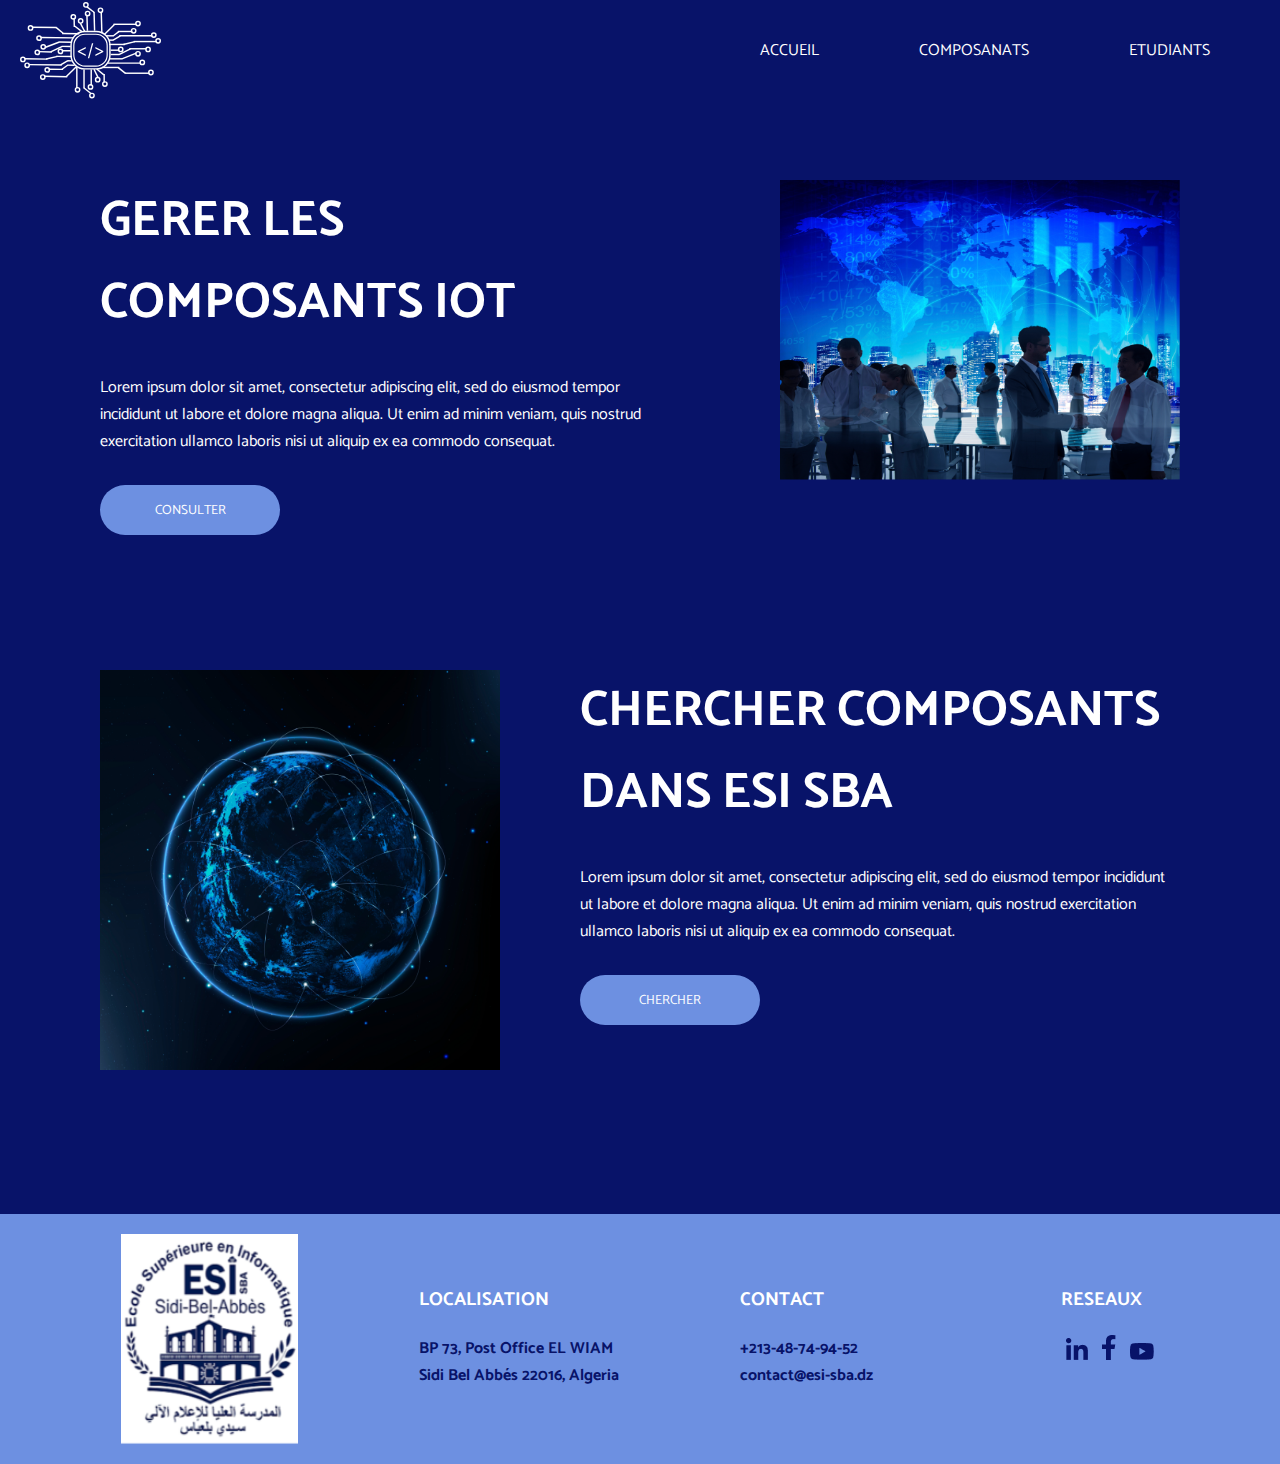
<file: front/home page/index.html>
<!DOCTYPE html>
<html lang="en">
<head>
    <meta charset="UTF-8">
    <meta http-equiv="X-UA-Compatible" content="IE=edge">
    <meta name="viewport" content="width=device-width, initial-scale=1.0">
    <link rel="stylesheet" href="./style.css">
    <title>Accueil</title>
</head>
<body>
    <nav class="navbar-container">
        <img src="../../images/logo.svg" alt="logo">
        <ul>
            <li><a href="#">ACCUEIL</a></li>
            <li><a href="../Composants/board.html">COMPOSANATS</a></li>
            <li><a href="../Etudiants/list.html">ETUDIANTS</a></li>
        </ul>
    </nav>

    <div class="hero-container">
        <div>
            <h1>GERER LES COMPOSANTS IOT</h1>
            <p>Lorem ipsum dolor sit amet, consectetur adipiscing elit, sed do eiusmod tempor incididunt ut labore et dolore magna aliqua. Ut enim ad minim veniam, quis nostrud exercitation ullamco laboris nisi ut aliquip ex ea commodo consequat.</p>
            <button>CONSULTER</button>
        </div>
        <div>
            <img src="../../images/hero-pic.png" alt="hero-pic">
        </div>
    </div>
    <br><br><br><br><br>

    <div class="search-container">
        <div>
            <img src="../../images/earth-pic.png" alt="hero-pic">
        </div>
        <div>
            <h1>CHERCHER COMPOSANTS DANS ESI SBA</h1>
            <p>Lorem ipsum dolor sit amet, consectetur adipiscing elit, sed do eiusmod tempor incididunt ut labore et dolore magna aliqua. Ut enim ad minim veniam, quis nostrud exercitation ullamco laboris nisi ut aliquip ex ea commodo consequat.</p>
            <button>CHERCHER</button>
        </div>     
    </div>
    <br><br><br><br><br>

    <div class="footer">
        <img src="../../images/esi-logo.png" alt="esi-logo">
        <div>
            <h3>LOCALISATION</h3>
            <p>BP 73, Post Office EL WIAM Sidi Bel Abbés 22016, Algeria</p>
        </div>
        <div>
            <h3>CONTACT</h3>
            <p>+213-48-74-94-52</p>
            <p>contact@esi-sba.dz</p>
        </div>
        <div class="icons">
            <h3>RESEAUX</h3>
            <img src="../../images/linkedin.png" alt="linkedin">            
            <img src="../../images/facebook.png" alt="facebook">
            <img src="../../images/youtube.png" alt="youtube">
        </div>
    </div>
</body>
</html>
</file>
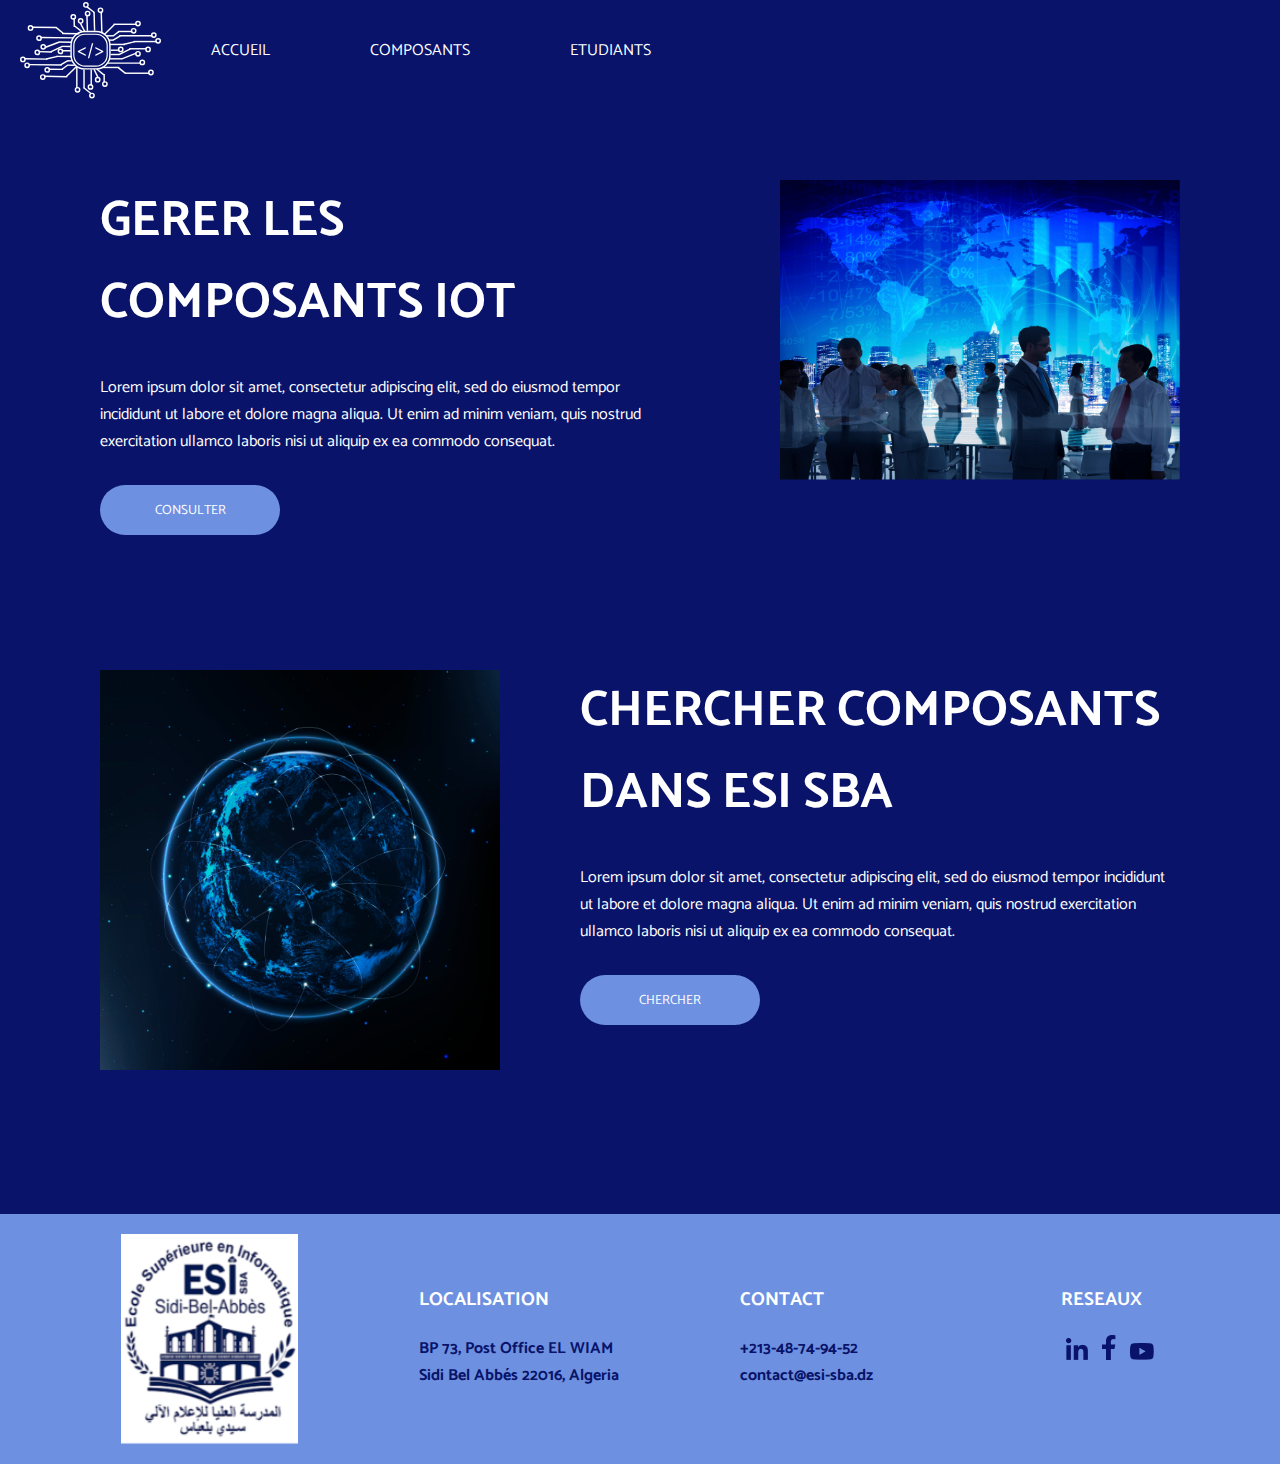
<file: front/homePage/index.html>
<!DOCTYPE html>
<html lang="en">
  <head>
    <meta charset="UTF-8" />
    <meta http-equiv="X-UA-Compatible" content="IE=edge" />
    <meta name="viewport" content="width=device-width, initial-scale=1.0" />
    <link rel="stylesheet" href="./style.css" />
    <title>Accueil</title>
  </head>
  <body>
    <nav class="navbar-container">
      <img src="../../images/logo.svg" alt="logo" />
      <ul>
        <li><a href="#">ACCUEIL</a></li>
        <li><a href="../Composants/board.html">COMPOSANTS</a></li>
        <li><a href="../Etudiants/list.html">ETUDIANTS</a></li>
      </ul>
    </nav>

    <div class="hero-container">
      <div>
        <h1>GERER LES COMPOSANTS IOT</h1>
        <p>
          Lorem ipsum dolor sit amet, consectetur adipiscing elit, sed do
          eiusmod tempor incididunt ut labore et dolore magna aliqua. Ut enim ad
          minim veniam, quis nostrud exercitation ullamco laboris nisi ut
          aliquip ex ea commodo consequat.
        </p>
        <button>CONSULTER</button>
      </div>
      <div>
        <img src="../../images/hero-pic.png" alt="hero-pic" />
      </div>
    </div>
    <br /><br /><br /><br /><br />

    <div class="search-container">
      <div>
        <img src="../../images/earth-pic.png" alt="hero-pic" />
      </div>
      <div>
        <h1>CHERCHER COMPOSANTS DANS ESI SBA</h1>
        <p>
          Lorem ipsum dolor sit amet, consectetur adipiscing elit, sed do
          eiusmod tempor incididunt ut labore et dolore magna aliqua. Ut enim ad
          minim veniam, quis nostrud exercitation ullamco laboris nisi ut
          aliquip ex ea commodo consequat.
        </p>
        <button>CHERCHER</button>
      </div>
    </div>
    <br /><br /><br /><br /><br />

    <div class="footer">
      <img src="../../images/esi-logo.png" alt="esi-logo" />
      <div>
        <h3>LOCALISATION</h3>
        <p>BP 73, Post Office EL WIAM Sidi Bel Abbés 22016, Algeria</p>
      </div>
      <div>
        <h3>CONTACT</h3>
        <p>+213-48-74-94-52</p>
        <p>contact@esi-sba.dz</p>
      </div>
      <div class="icons">
        <h3>RESEAUX</h3>
        <img src="../../images/linkedin.png" alt="linkedin" />
        <img src="../../images/facebook.png" alt="facebook" />
        <img src="../../images/youtube.png" alt="youtube" />
      </div>
    </div>
  </body>
</html>
</file>
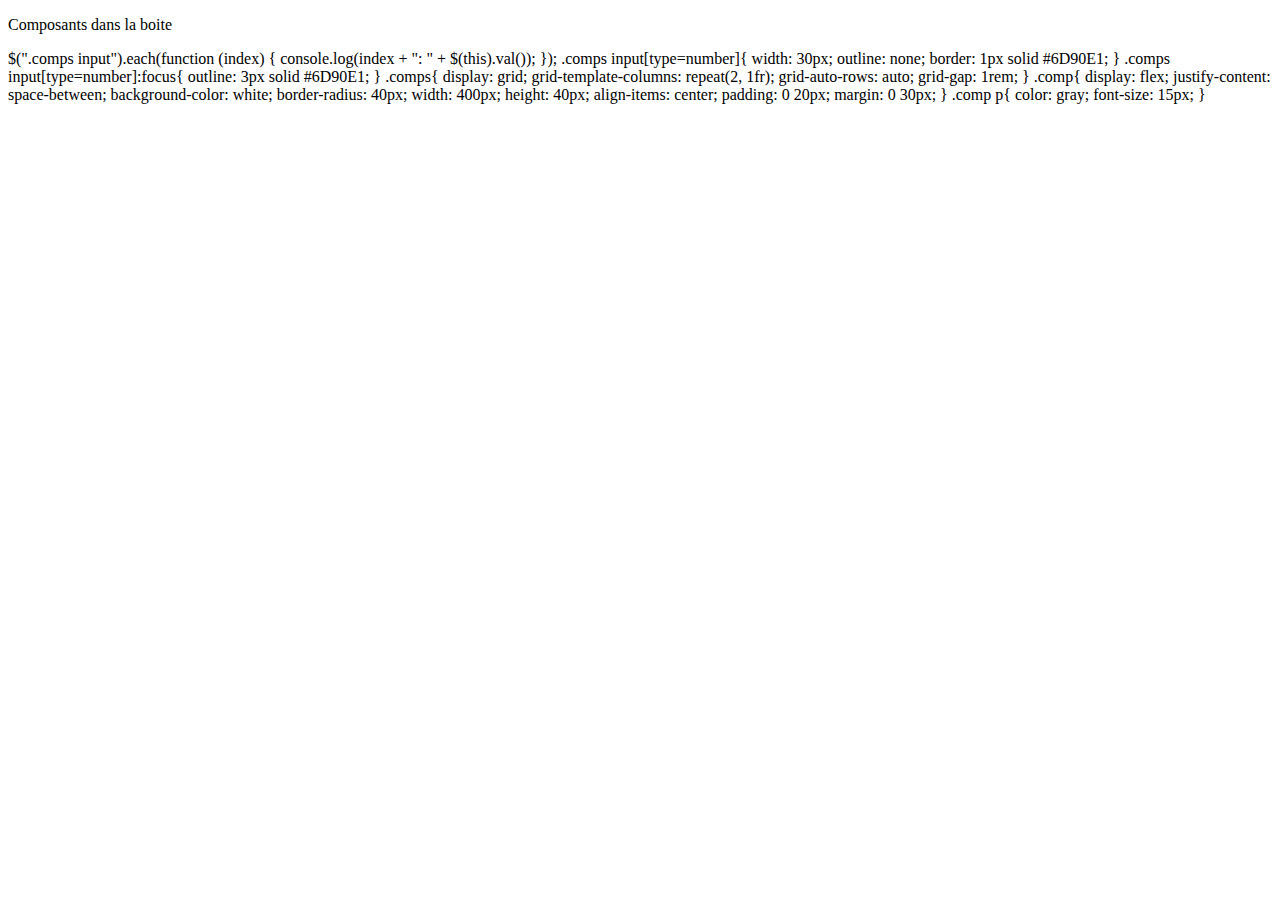
<file: front/Etudiants/addBoite.html>
<!DOCTYPE html>
<html lang="en">
  <head>
    <meta charset="UTF-8" />
    <meta http-equiv="X-UA-Compatible" content="IE=edge" />
    <meta name="viewport" content="width=device-width, initial-scale=1.0" />
    <title>Ajouter boite</title>
  </head>
  <body>
    <p>Composants dans la boite</p>
    <div class="comps"></div>
  </body>
</html>

$(".comps input").each(function (index) { console.log(index + ": " +
$(this).val()); }); .comps input[type=number]{ width: 30px; outline: none;
border: 1px solid #6D90E1; } .comps input[type=number]:focus{ outline: 3px solid
#6D90E1; } .comps{ display: grid; grid-template-columns: repeat(2, 1fr);
grid-auto-rows: auto; grid-gap: 1rem; } .comp{ display: flex; justify-content:
space-between; background-color: white; border-radius: 40px; width: 400px;
height: 40px; align-items: center; padding: 0 20px; margin: 0 30px; } .comp p{
color: gray; font-size: 15px; }
</file>
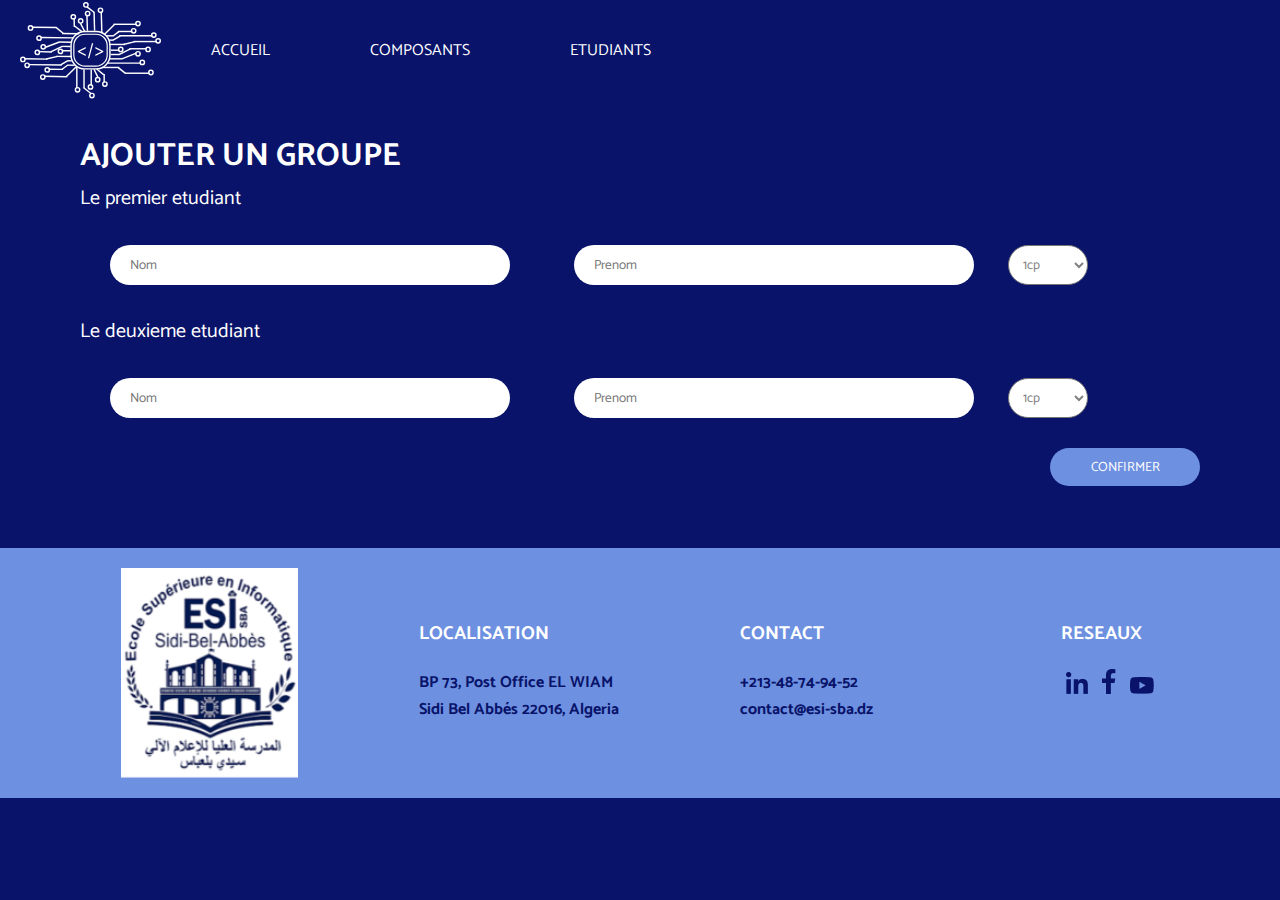
<file: front/Etudiants/addG.html>
<!DOCTYPE html>
<html lang="en">
  <head>
    <meta charset="UTF-8" />
    <meta http-equiv="X-UA-Compatible" content="IE=edge" />
    <meta name="viewport" content="width=device-width, initial-scale=1.0" />
    <script src="https://ajax.googleapis.com/ajax/libs/jquery/3.6.1/jquery.min.js"></script>
    <link rel="stylesheet" href="./addG.css" />
    <title>Ajouter groupe</title>
  </head>
  <body>
    <nav class="navbar-container">
      <img src="../../images/logo.svg" alt="logo" />
      <ul>
        <li><a href="../homepage/index.html">ACCUEIL</a></li>
        <li><a href="../Composants/board.html">COMPOSANTS</a></li>
        <li><a href="../Etudiants/list.html">ETUDIANTS</a></li>
      </ul>
    </nav>
    <div class="container">
      <h1>AJOUTER UN GROUPE</h1>
      <div class="form-message"></div>
      <form id="myForm" method="post">
        <label>Le premier etudiant</label> <br />
        <input type="text" placeholder="Nom" name="nom1" id="nom1" />
        <input type="text" placeholder="Prenom" name="prenom1" id="prenom1" />
        <select id="annee1" name="annee1">
          <option value="1cp">1cp</option>
          <option value="2cp">2cp</option>
          <option value="1cs">1cs</option>
          <option value="2cs">2cs</option>
          <option value="3cs">3cs</option>
        </select>
        <br />
        <label>Le deuxieme etudiant</label> <br />
        <input type="text" placeholder="Nom" name="nom2" id="nom2" />
        <input type="text" placeholder="Prenom" name="prenom2" id="prenom2" />
        <select id="annee2" name="annee2">
          <option value="1cp">1cp</option>
          <option value="2cp">2cp</option>
          <option value="1cs">1cs</option>
          <option value="2cs">2cs</option>
          <option value="3cs">3cs</option>
        </select>
        <button id="confirmer" type="submit">CONFIRMER</button>
      </form>
    </div>
    <div class="footer">
      <img src="../../images/esi-logo.png" alt="esi-logo" />
      <div>
        <h3>LOCALISATION</h3>
        <p>BP 73, Post Office EL WIAM Sidi Bel Abbés 22016, Algeria</p>
      </div>
      <div>
        <h3>CONTACT</h3>
        <p>+213-48-74-94-52</p>
        <p>contact@esi-sba.dz</p>
      </div>
      <div class="icons">
        <h3>RESEAUX</h3>
        <img src="../../images/linkedin.png" alt="linkedin" />
        <img src="../../images/facebook.png" alt="facebook" />
        <img src="../../images/youtube.png" alt="youtube" />
      </div>
    </div>
    <script type="text/javascript">
      $(document).ready(function () {
        $("#myForm").on("submit", function (e) {
          e.preventDefault();

          $.ajax({
            type: "POST",
            url: "../../back/Etudiants/ajoutGroupe.php",
            data: new FormData(this),
            dataType: "json",
            contentType: false,
            cache: false,
            processData: false,

            success: function (response) {
              $(".form-message").css("display", "block");
              if (response.status == 1) {
                $("#myForm")[0].reset(); //reset the form
                $(".form-message").html("<p>" + response.message + "</p>");
              } else {
                $(".form-message").css("display", "block");
                $(".form-message").html("<p>" + response.message + "</p>");
              }
            },
          });
        });
      });
    </script>
  </body>
</html>
</file>
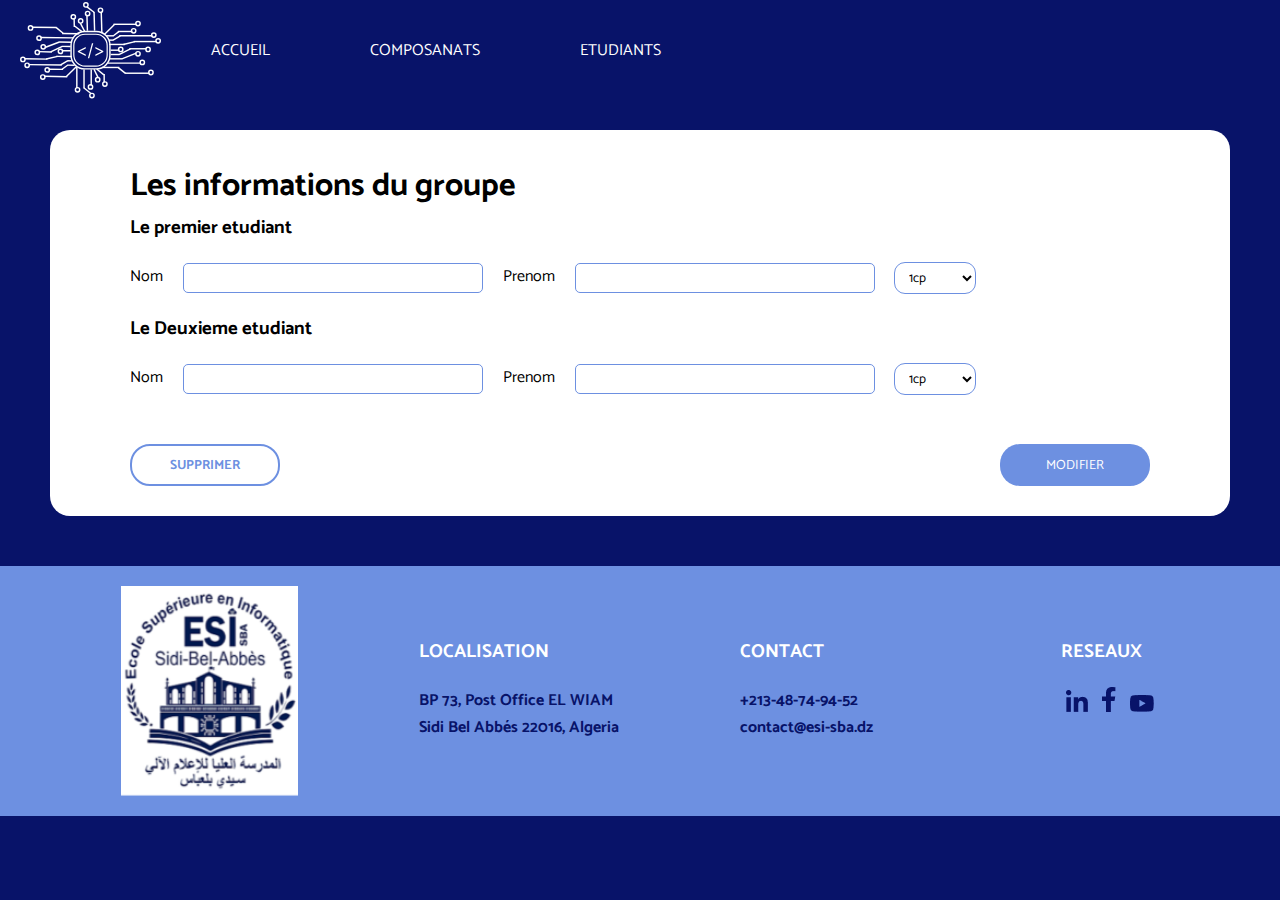
<file: front/Etudiants/detailG.html>
<!DOCTYPE html>
<html lang="en">
  <head>
    <meta charset="UTF-8" />
    <meta http-equiv="X-UA-Compatible" content="IE=edge" />
    <meta name="viewport" content="width=device-width, initial-scale=1.0" />
    <link rel="stylesheet" href="./detailG.css" />
    <title>Groupe</title>
  </head>
  <body>
    <nav class="navbar-container">
      <img src="../../images/logo.svg" alt="logo" />
      <ul>
        <li><a href="../homepage/index.html">ACCUEIL</a></li>
        <li><a href="../Composants/board.html">COMPOSANATS</a></li>
        <li><a href="../Etudiants/list.html">ETUDIANTS</a></li>
      </ul>
    </nav>
    <div class="container">
      <h1>Les informations du groupe</h1>
      <h3>Le premier etudiant</h3>
      <div class="etud">
        <p>Nom</p>
        <input type="text" />
        <p>Prenom</p>
        <input type="text" />
        <select id="annee1" name="annee1">
          <option value="1cp">1cp</option>
          <option value="2cp">2cp</option>
          <option value="1cs">1cs</option>
          <option value="2cs">2cs</option>
          <option value="3cs">3cs</option>
        </select>
      </div>
      <h3>Le Deuxieme etudiant</h3>
      <div class="etud">
        <p>Nom</p>
        <input type="text" />
        <p>Prenom</p>
        <input type="text" />
        <select id="annee2" name="annee2">
          <option value="1cp">1cp</option>
          <option value="2cp">2cp</option>
          <option value="1cs">1cs</option>
          <option value="2cs">2cs</option>
          <option value="3cs">3cs</option>
        </select>
      </div>
      <div class="btns">
        <button id="supprimer">SUPPRIMER</button>
        <button id="modifier">MODIFIER</button>
      </div>
    </div>
    <div class="footer">
      <img src="../../images/esi-logo.png" alt="esi-logo" />
      <div>
        <h3>LOCALISATION</h3>
        <p>BP 73, Post Office EL WIAM Sidi Bel Abbés 22016, Algeria</p>
      </div>
      <div>
        <h3>CONTACT</h3>
        <p>+213-48-74-94-52</p>
        <p>contact@esi-sba.dz</p>
      </div>
      <div class="icons">
        <h3>RESEAUX</h3>
        <img src="../../images/linkedin.png" alt="linkedin" />
        <img src="../../images/facebook.png" alt="facebook" />
        <img src="../../images/youtube.png" alt="youtube" />
      </div>
    </div>
  </body>
</html>
</file>
<file: front/home page/style.css>
@import url('https://fonts.googleapis.com/css2?family=Catamaran&display=swap');

*{
    padding: 0;
    margin: 0;
    box-sizing: border-box;
    font-family: 'Catamaran', sans-serif;
}

body{
    background-color: #081369;
}

.navbar-container{
    width: 100%;
    height: 100px;
    display: flex;
    align-items: center;
    justify-content: space-between;
    padding: 20px;
    color: white;
    text-transform: uppercase;
    margin-bottom: 80px;
}

.navbar-container img{
    cursor: pointer;
}

.navbar-container ul{
    display: flex;
    list-style-type: none;
}

.navbar-container ul li{
  padding: 0 50px;
}

.navbar-container ul li a{
    text-decoration: none;
    color: white;
}

.stroke{
    border-radius: 40px;
    border: 2px solid #FFFFFF;
    padding: 20px;
    width: 180px;
    height: 50px;
    cursor: pointer;
    display: flex;
    align-items: center;
    justify-content: center;
}

.stroke a{
    text-decoration: none;
    color: white;
}

.hero-container{
    display: flex;
    justify-content: space-between;
    padding: 0 100px;
}

.hero-container h1{
    color: white;
    font-size: 50px;
    width: 500px;
}

.hero-container p{
    color: white;
    width: 560px;
    margin: 30px 0;
}

.hero-container button{
    background-color: #6D90E1;
    border-radius: 40px;
    color: white;
    width: 180px;
    height: 50px;
    border: none;
    cursor: pointer;
}

.hero-container img{
    height: 300px;
    width: 400px;
}

.search-container{
    display: flex;
    justify-content: space-between;
    padding: 0 100px;
}

.search-container h1{
    color: white;
    font-size: 50px;
    width: 600px;
}

.search-container p{
    color: white;
    width: 600px;
    margin: 30px 0;
}

.search-container button{
    background-color: #6D90E1;
    border-radius: 40px;
    color: white;
    width: 180px;
    height: 50px;
    border: none;
    cursor: pointer;
}

.search-container img{
    height: 400px;
    width: 400px;
    margin-right: 80px;
}

.footer{
    display: flex;
    justify-content: space-evenly;
    background-color: #6D90E1;
    padding: 20px 0;
    height: 250px;
}

.footer div{
    margin-top: 50px;
}

.footer h3{
    color: white;
    margin-bottom: 20px;
}

.footer p{
    color: #081369;
    font-weight: bold;
    width: 200px;
}

.footer .icons img{
    padding: 0 5px;
    cursor: pointer;
}
</file>
<file: front/homePage/style.css>
@import url('https://fonts.googleapis.com/css2?family=Catamaran&display=swap');

*{
    padding: 0;
    margin: 0;
    box-sizing: border-box;
    font-family: 'Catamaran', sans-serif;
}

body{
    background-color: #081369;
}

.navbar-container{
    width: 100%;
    height: 100px;
    display: flex;
    align-items: center;
    padding: 20px;
    color: white;
    text-transform: uppercase;
    margin-bottom: 80px;
}

.navbar-container img{
    cursor: pointer;
}

.navbar-container ul{
    display: flex;
    list-style-type: none;
}

.navbar-container ul li{
  padding: 0 50px;
}

.navbar-container ul li a{
    text-decoration: none;
    color: white;
}

.hero-container{
    display: flex;
    justify-content: space-between;
    padding: 0 100px;
}

.hero-container h1{
    color: white;
    font-size: 50px;
    width: 500px;
}

.hero-container p{
    color: white;
    width: 560px;
    margin: 30px 0;
}

.hero-container button{
    background-color: #6D90E1;
    border-radius: 40px;
    color: white;
    width: 180px;
    height: 50px;
    border: none;
    cursor: pointer;
}

.hero-container img{
    height: 300px;
    width: 400px;
}

.search-container{
    display: flex;
    justify-content: space-between;
    padding: 0 100px;
}

.search-container h1{
    color: white;
    font-size: 50px;
    width: 600px;
}

.search-container p{
    color: white;
    width: 600px;
    margin: 30px 0;
}

.search-container button{
    background-color: #6D90E1;
    border-radius: 40px;
    color: white;
    width: 180px;
    height: 50px;
    border: none;
    cursor: pointer;
}

.search-container img{
    height: 400px;
    width: 400px;
    margin-right: 80px;
}

.footer{
    display: flex;
    justify-content: space-evenly;
    background-color: #6D90E1;
    padding: 20px 0;
    height: 250px;
}

.footer div{
    margin-top: 50px;
}

.footer h3{
    color: white;
    margin-bottom: 20px;
}

.footer p{
    color: #081369;
    font-weight: bold;
    width: 200px;
}

.footer .icons img{
    padding: 0 5px;
    cursor: pointer;
}
</file>
<file: front/Etudiants/addG.css>
@import url('https://fonts.googleapis.com/css2?family=Catamaran&display=swap');

*{
    padding: 0;
    margin: 0;
    box-sizing: border-box;
    font-family: 'Catamaran', sans-serif;
}

body{
    background-color: #081369;    
}

.navbar-container{
    width: 100%;
    height: 100px;
    display: flex;
    align-items: center;
    padding: 20px;
    color: white;
    text-transform: uppercase;
}

.navbar-container img{
    cursor: pointer;
}

.navbar-container ul{
    display: flex;
    list-style-type: none;
}

.navbar-container ul li{
  padding: 0 50px;
}

.navbar-container ul li a{
    text-decoration: none;
    color: white;
}

.container{
    margin: 30px 80px;
    color: white;
}

#myForm label{
    font-size: 20px;
}

#myForm input{
    background-color: white;
    border-radius: 40px;
    outline: none;
    border: none;
    width: 400px;
    height: 40px;
    margin: 30px 30px;
    padding-left: 20px;
}

#myForm input:focus{
    outline: 3px solid #6D90E1;
}

#myForm select{
    background-color: white;
    border-radius: 40px;
    outline: none;
    width: 80px;
    height: 40px;
    color: gray;
    padding-left: 10px;
}

#myForm select:focus{
    outline: 3px solid #6D90E1;
}

#confirmer{
    background-color: #6D90E1;
    color: white;
    border-radius: 20px;
    border: none;
    outline: none;
    padding: 8px 0;
    cursor: pointer;
    width: 150px;
    float: right;
}

#confirmer:active{
    background-color: #081369;
}

.form-message{
    color: red;
    display: none;
}

.footer{
    display: flex;
    justify-content: space-evenly;
    background-color: #6D90E1;
    padding: 20px 0;
    height: 250px;
    margin-top: 100px;    
}

.footer div{
    margin-top: 50px;
}

.footer h3{
    color: white;
    margin-bottom: 20px;
}

.footer p{
    color: #081369;
    font-weight: bold;
    width: 200px;
}

.footer .icons img{
    padding: 0 5px;
    cursor: pointer;
}
</file>
<file: front/Etudiants/detailG.css>
@import url('https://fonts.googleapis.com/css2?family=Catamaran&display=swap');

*{
    padding: 0;
    margin: 0;
    box-sizing: border-box;
    font-family: 'Catamaran', sans-serif;
}

body{
    background-color: #081369;
}

.navbar-container{
    width: 100%;
    height: 100px;
    display: flex;
    align-items: center;
    padding: 20px;
    color: white;
    text-transform: uppercase;
}

.navbar-container img{
    cursor: pointer;
}

.navbar-container ul{
    display: flex;
    list-style-type: none;
}

.navbar-container ul li{
  padding: 0 50px;
}

.navbar-container ul li a{
    text-decoration: none;
    color: white;
}

.container{
    background-color: white;
    border-radius: 20px;
    margin: 30px 50px;
    padding: 30px 80px;
}

.etud{
    display: flex;
    padding: 20px 0;
}

.etud input{
    border: 1px solid #6D90E1;
    border-radius: 5px;
    width: 300px;
    height: 30px;
    margin: 0 20px;
    outline: none;
}

select{
    background-color: white;
    border-radius: 10px;
    outline: 1px solid #6D90E1;
    border: none;
    width: 80px;
    height: 30px;
    padding-left: 10px;
}

select:focus{
    outline: 3px solid #6D90E1;
}

.btns{
    display: flex;
    justify-content: space-between;
    margin-top: 30px;
}

#supprimer{
    background-color: white;
    border: 2px solid #6D90E1;
    border-radius: 20px;
    color: #6D90E1;
    padding: 8px 0;
    font-weight: bold;
    cursor: pointer;
    width: 150px;
}

#modifier{
    background-color: #6D90E1;
    color: white;
    border-radius: 20px;
    border: none;
    outline: none;
    padding: 8px 0;
    cursor: pointer;
    width: 150px;
}

.footer{
    display: flex;
    justify-content: space-evenly;
    background-color: #6D90E1;
    padding: 20px 0;
    height: 250px;
    margin-top: 50px;
}

.footer div{
    margin-top: 50px;
}

.footer h3{
    color: white;
    margin-bottom: 20px;
}

.footer p{
    color: #081369;
    font-weight: bold;
    width: 200px;
}

.footer .icons img{
    padding: 0 5px;
    cursor: pointer;
}
</file>
